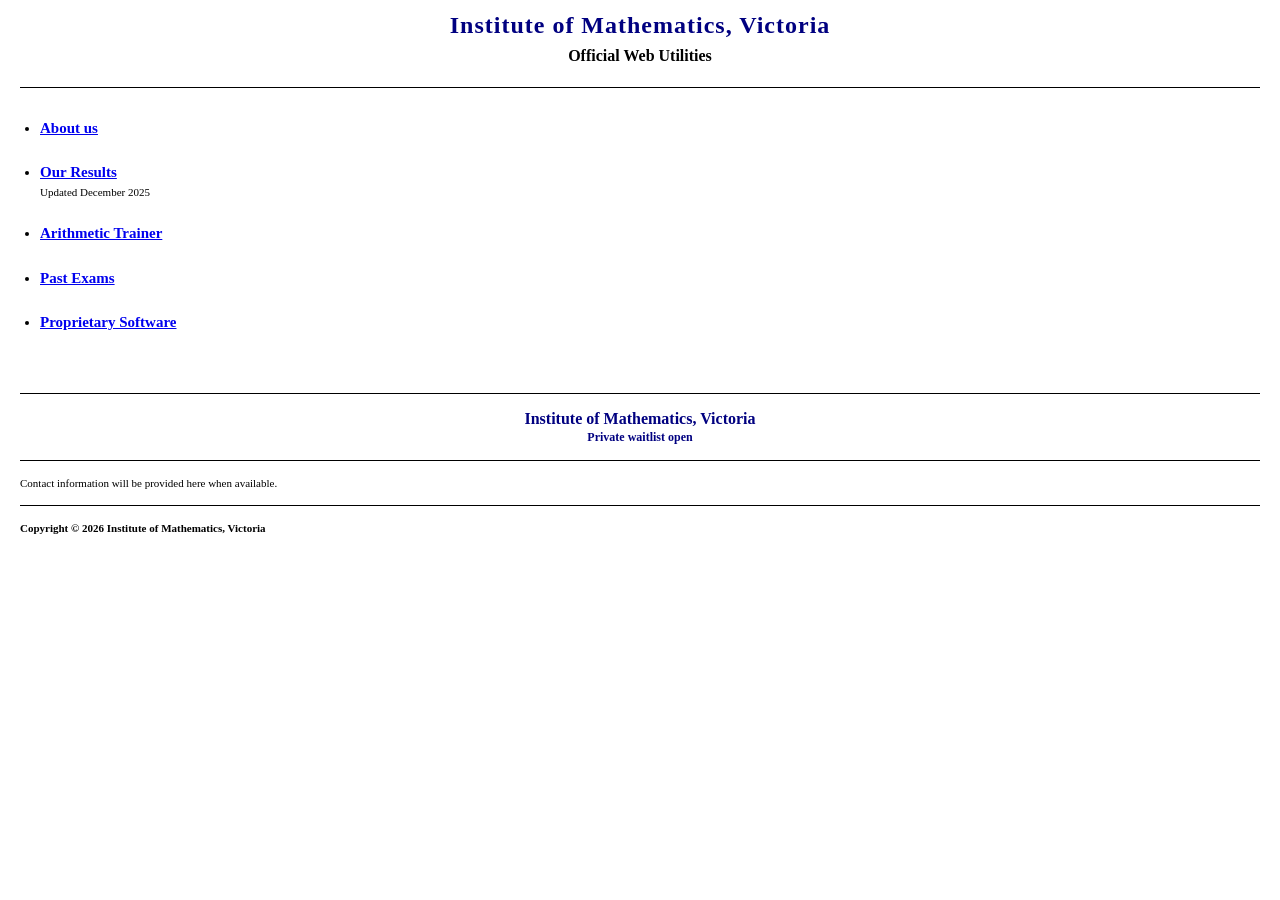
<file: index.html>
<!DOCTYPE html>
<html lang="en">
<head>
    <meta charset="UTF-8">
    <meta name="viewport" content="width=device-width, initial-scale=1.0">
    <title>IMV | Web Utilities</title>
    <link rel="stylesheet" href="style.css">
     <link rel="shortcut icon" type="image/x-icon" href="IMVyt.ico?">
</head>
<body>

    <div class="header-section">
        <h1 class="company-name">Institute of Mathematics, Victoria</h1>
        <div class="page-subtitle">Official Web Utilities</div>
    </div>

    <hr>

    <div class="links-container">
        <div class="links-column">
            <ul>
                <li><a href="about/" class="link-title">About us</a></li>
                <li>
                    <a href="results/" class="link-title">Our Results</a>
                    <span class="link-date">Updated December 2025</span>
                </li>
                <li><a href="arithmetic/" class="link-title">Arithmetic Trainer</a></li>
                <li><a href="exams/" class="link-title">Past Exams</a></li>
                <li><a href="software/" class="link-title">Proprietary Software</a></li>
            </ul>
        </div>
    </div>

    <hr>

    <!-- Fixed section name to bypass ad-blockers -->
    <div class="services-info">
        <span style="font-size: 16px; font-weight: 900;">Institute of Mathematics, Victoria</span><br>
        Private waitlist open
    </div>

    <hr>

    <div class="footer-note">
        Contact information will be provided here when available.
    </div>

    <hr>

    <div class="legal-section">
        <div class="copyright">
            Copyright &copy; 2026 <strong>Institute of Mathematics, Victoria</strong>
        </div>
    </div>

</body>
</html>
</file>
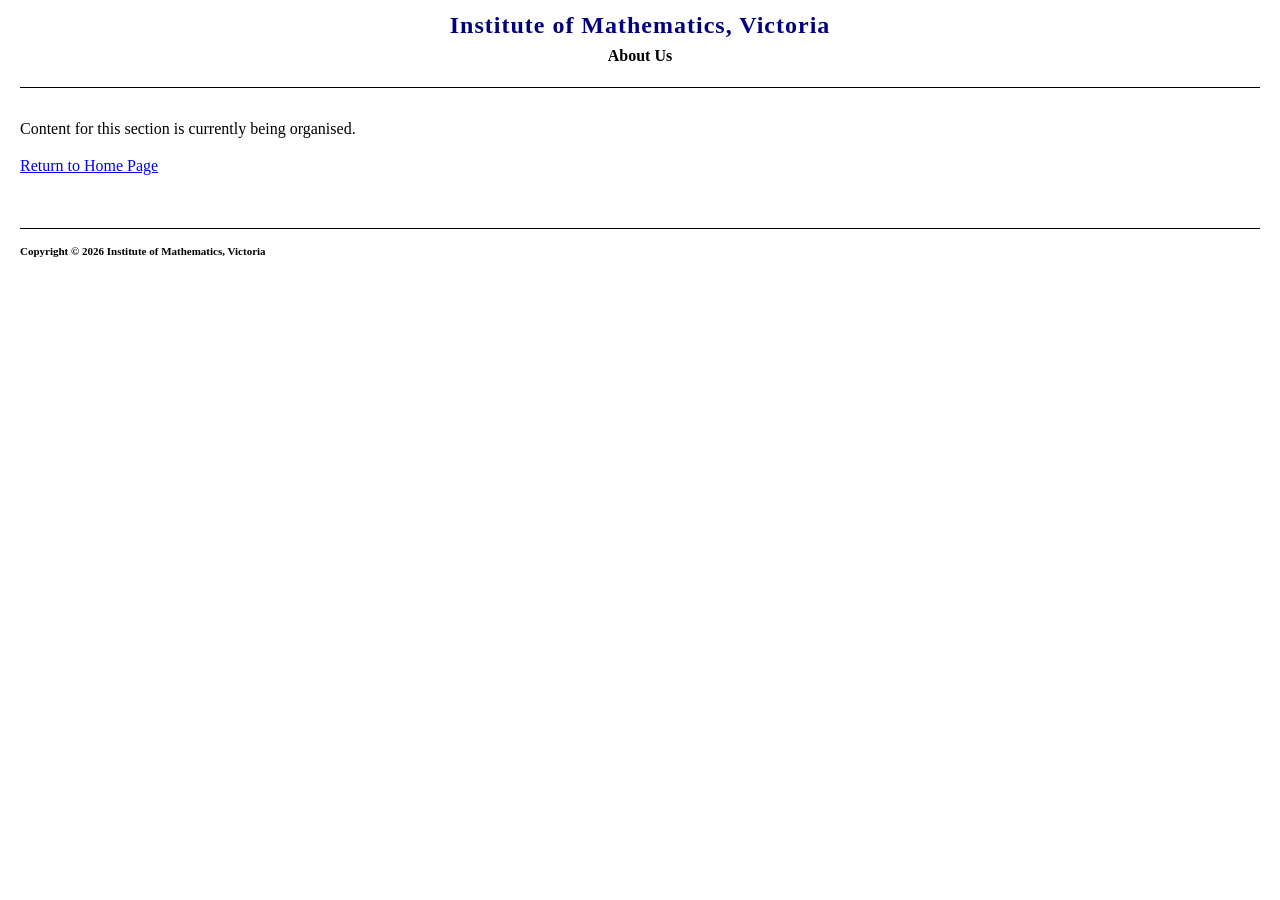
<file: about/index.html>
<!DOCTYPE html>
<html lang="en">
<head>
    <meta charset="UTF-8">
    <meta name="viewport" content="width=device-width, initial-scale=1.0">
    <title>Institute of Mathematics, Victoria</title>
    <link rel="stylesheet" href="../style.css">
</head>
<body>

    <div class="header-section">
        <h1 class="company-name">Institute of Mathematics, Victoria</h1>
        <div class="page-subtitle">About Us</div>
    </div>

    <hr>

    <div class="links-container">
        <div class="links-column">
            <p>Content for this section is currently being organised.</p>
            <p><a href="../index.html">Return to Home Page</a></p>
        </div>
    </div>

    <hr>

    <div class="legal-section">
        <div class="copyright">
            Copyright &copy; 2026 <strong>Institute of Mathematics, Victoria</strong>
        </div>
    </div>

</body>
</html>
</file>
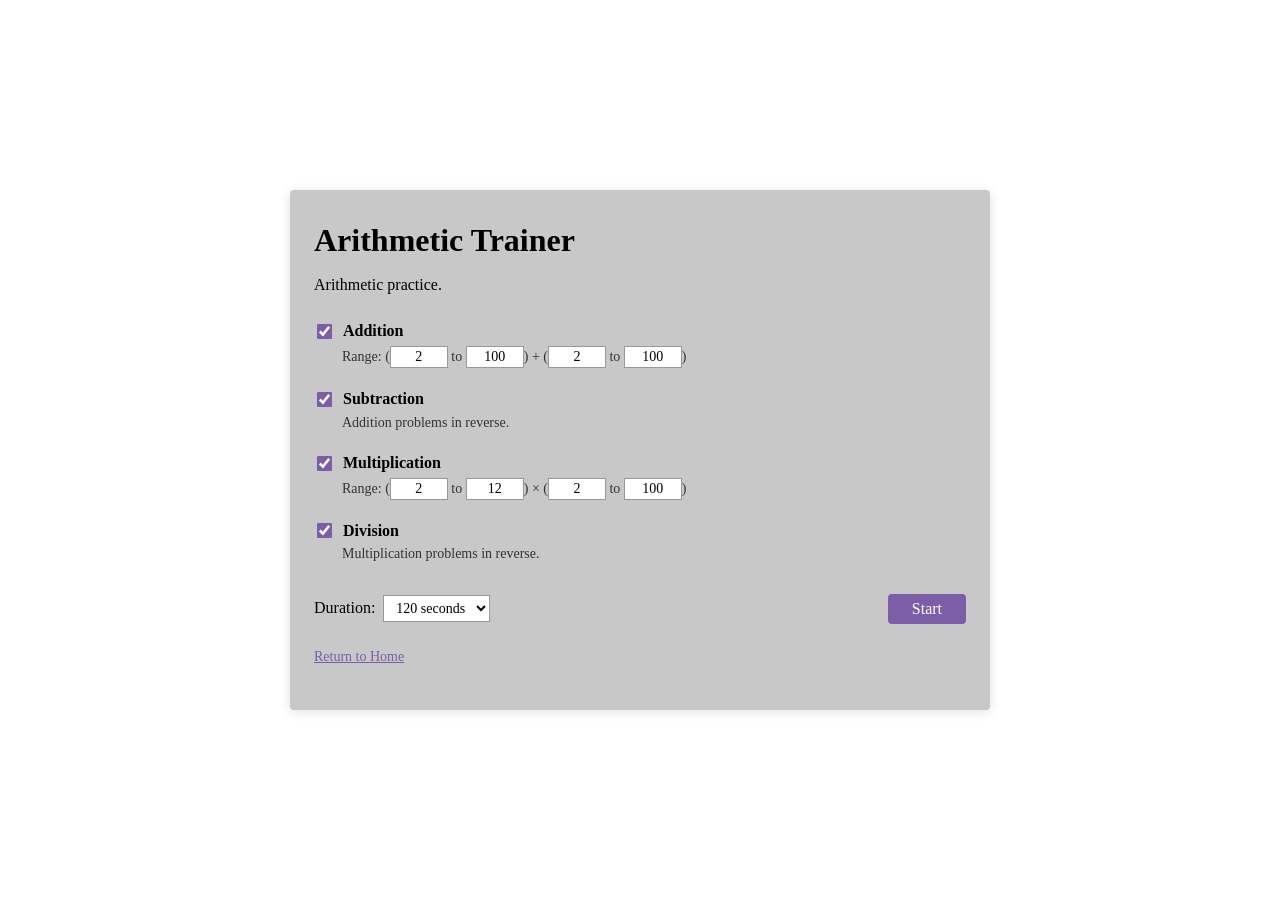
<file: arithmetic/index.html>
<!DOCTYPE html>
<html lang="en">
<head>
    <meta charset="UTF-8">
    <meta name="viewport" content="width=device-width, initial-scale=1.0">
    <title>IMV | Arithmetic Trainer</title>
    <link rel="stylesheet" href="../style.css">
    <link rel="stylesheet" href="trainer.css">
    <link rel="icon" type="image/x-icon" href="../IMVyt.ico">
</head>
<body>

    <div id="settings-view" class="trainer-page trainer-dock">
        <h1 class="trainer-title">Arithmetic Trainer</h1>
        <p class="trainer-description">
            Arithmetic practice.
        </p>

        <div class="settings-grid">
            <div class="option">
                <input type="checkbox" id="add" checked>
                <label for="add"><strong>Addition</strong></label>
                <div class="range-text">
                    Range: (<input type="number" id="add-min1" value="2" min="1"> to <input type="number" id="add-max1" value="100" min="1">) + (<input type="number" id="add-min2" value="2" min="1"> to <input type="number" id="add-max2" value="100" min="1">)
                </div>
            </div>
            <div class="option">
                <input type="checkbox" id="sub" checked>
                <label for="sub"><strong>Subtraction</strong></label>
                <div class="range-text">Addition problems in reverse.</div>
            </div>
            <div class="option">
                <input type="checkbox" id="mult" checked>
                <label for="mult"><strong>Multiplication</strong></label>
                <div class="range-text">
                    Range: (<input type="number" id="mult-min1" value="2" min="1"> to <input type="number" id="mult-max1" value="12" min="1">) &times; (<input type="number" id="mult-min2" value="2" min="1"> to <input type="number" id="mult-max2" value="100" min="1">)
                </div>
            </div>
            <div class="option">
                <input type="checkbox" id="div" checked>
                <label for="div"><strong>Division</strong></label>
                <div class="range-text">Multiplication problems in reverse.</div>
            </div>
        </div>

        <div class="settings-footer">
            <div class="duration-control">
                <label for="duration">Duration:</label>
                <select id="duration">
                    <option value="30">30 seconds</option>
                    <option value="60">60 seconds</option>
                    <option value="120" selected>120 seconds</option>
                    <option value="300">300 seconds</option>
                    <option value="600">600 seconds</option>
                </select>
            </div>
            <button id="start-btn" class="btn-primary" type="button">Start</button>
        </div>

        <div id="settings-error" class="settings-error hidden"></div>

        <p class="home-link"><a href="../index.html">Return to Home</a></p>
    </div>

    <div id="game-view" class="hidden game-page">
        <div class="stats-bar">
            <div id="timer">Seconds left: 120</div>
            <div id="score">Score: 0</div>
        </div>

        <div class="game-dock-wrapper">
            <div class="game-dock">
                <div class="problem-container">
                    <span id="problem-text"></span>
                    <input type="number" id="answer-input" autocomplete="off">
                </div>
            </div>
        </div>
    </div>

    <div id="recap-view" class="hidden trainer-page trainer-dock">
        <h1 class="trainer-title">Time's Up!</h1>
        <div class="final-score">Final Score: <span id="final-score-val">0</span></div>
        <button id="try-again-btn" class="btn-primary" type="button">Try Again</button>
    </div>

    <script src="trainer.js"></script>
</body>
</html>
</file>
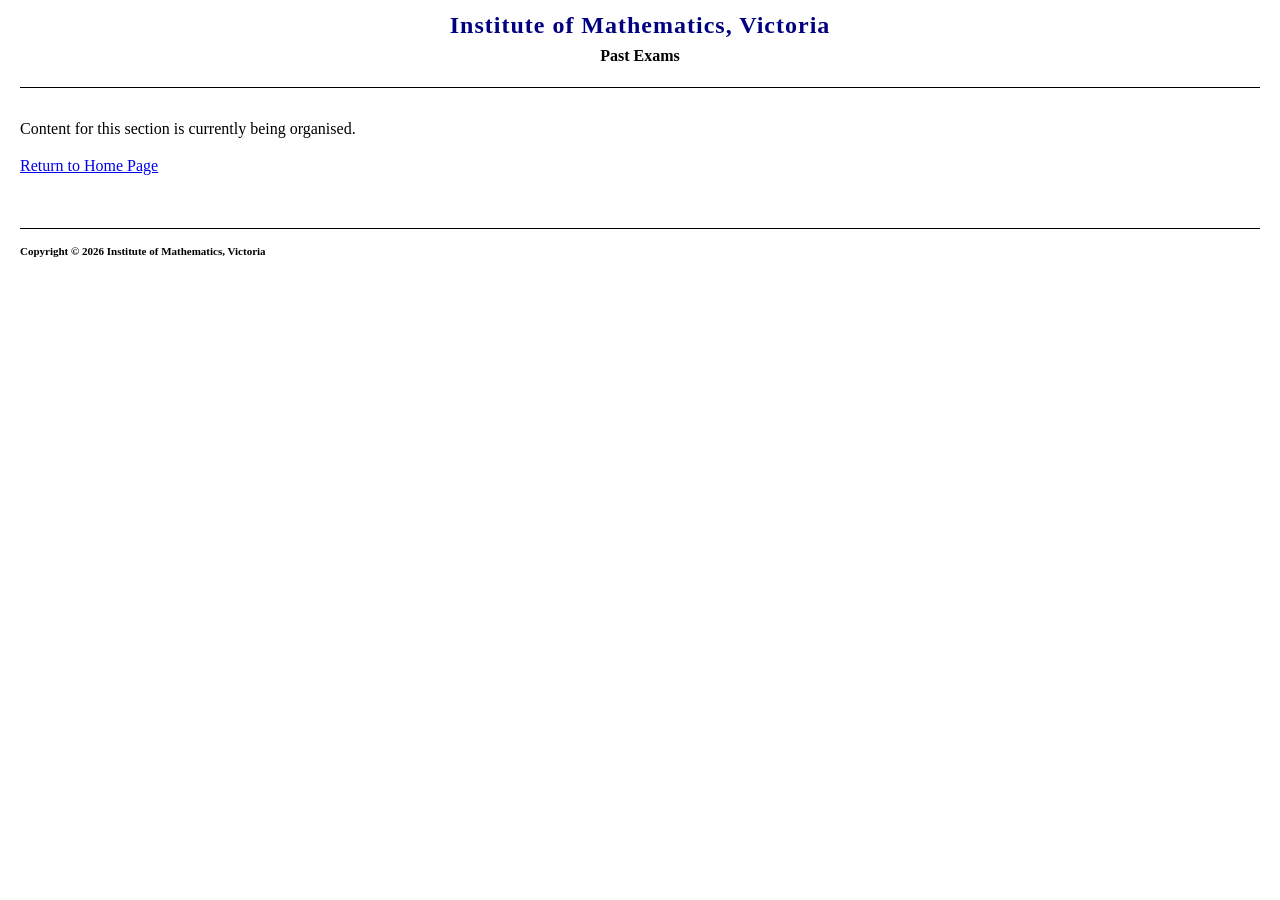
<file: exams/index.html>
<!DOCTYPE html>
<html lang="en">
<head>
    <meta charset="UTF-8">
    <meta name="viewport" content="width=device-width, initial-scale=1.0">
    <title>Institute of Mathematics, Victoria</title>
    <link rel="stylesheet" href="../style.css">
</head>
<body>

    <div class="header-section">
        <h1 class="company-name">Institute of Mathematics, Victoria</h1>
        <div class="page-subtitle">Past Exams</div>
    </div>

    <hr>

    <div class="links-container">
        <div class="links-column">
            <p>Content for this section is currently being organised.</p>
            <p><a href="../index.html">Return to Home Page</a></p>
        </div>
    </div>

    <hr>

    <div class="legal-section">
        <div class="copyright">
            Copyright &copy; 2026 <strong>Institute of Mathematics, Victoria</strong>
        </div>
    </div>

</body>
</html>
</file>
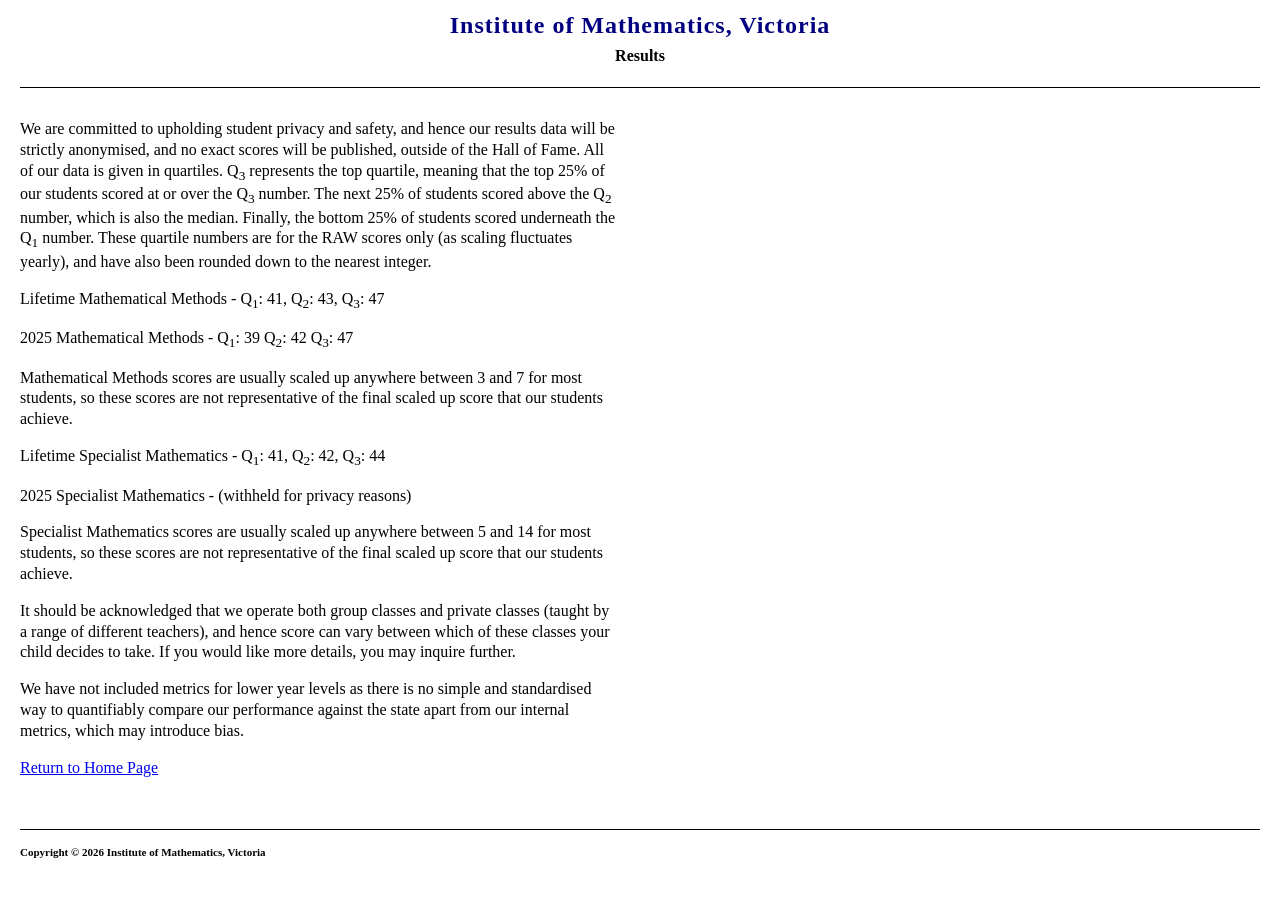
<file: results/index.html>
<!DOCTYPE html>
<html lang="en">
<head>
    <meta charset="UTF-8">
    <meta name="viewport" content="width=device-width, initial-scale=1.0">
    <title>Institute of Mathematics, Victoria</title>
    <link rel="stylesheet" href="../style.css">
</head>
<body>

    <div class="header-section">
        <h1 class="company-name">Institute of Mathematics, Victoria</h1>
        <div class="page-subtitle">Results</div>
    </div>

    <hr>

    <div class="links-container">
        <div class="links-column">
            <p>We are committed to upholding student privacy and safety, and hence our results data will be strictly anonymised, and no exact scores will be published, outside of the Hall of Fame.
            All of our data is given in quartiles. Q<sub>3</sub> represents the top quartile, meaning that the top 25% of our students scored at or over the Q<sub>3</sub> number. The next 25% of 
            students scored above the Q<sub>2</sub> number, which is also the median. Finally, the bottom 25% of students scored underneath the Q<sub>1</sub> number. These quartile numbers are for 
            the RAW scores only (as scaling fluctuates yearly), and have also been rounded down to the nearest integer. </p>
            
            <p>Lifetime Mathematical Methods - Q<sub>1</sub>: 41, Q<sub>2</sub>: 43, Q<sub>3</sub>: 47</p>
            
            <p>2025 Mathematical Methods - Q<sub>1</sub>: 39 Q<sub>2</sub>: 42 Q<sub>3</sub>: 47</p>

            <p>Mathematical Methods scores are usually scaled up anywhere between 3 and 7 for most students, so these scores are not representative of the final scaled up score that our students achieve. </p>

            <p>Lifetime Specialist Mathematics - Q<sub>1</sub>: 41, Q<sub>2</sub>: 42, Q<sub>3</sub>: 44</p>
            
            <p>2025 Specialist Mathematics - (withheld for privacy reasons)</p>

            <p>Specialist Mathematics scores are usually scaled up anywhere between 5 and 14 for most students, so these scores are not representative of the final scaled up score that our students achieve. </p>

            <p>It should be acknowledged that we operate both group classes and private classes (taught by a range of different teachers), and hence score can vary between which of these classes your child decides 
            to take. If you would like more details, you may inquire further. </p>

            <p>We have not included metrics for lower year levels as there is no simple and standardised way to quantifiably compare our performance against the state apart from our internal metrics, which may 
            introduce bias. </p>

            <p><a href="../index.html">Return to Home Page</a></p>
        </div>
    </div>

    <hr>

    <div class="legal-section">
        <div class="copyright">
            Copyright &copy; 2026 <strong>Institute of Mathematics, Victoria</strong>
        </div>
    </div>

</body>
</html>
</file>
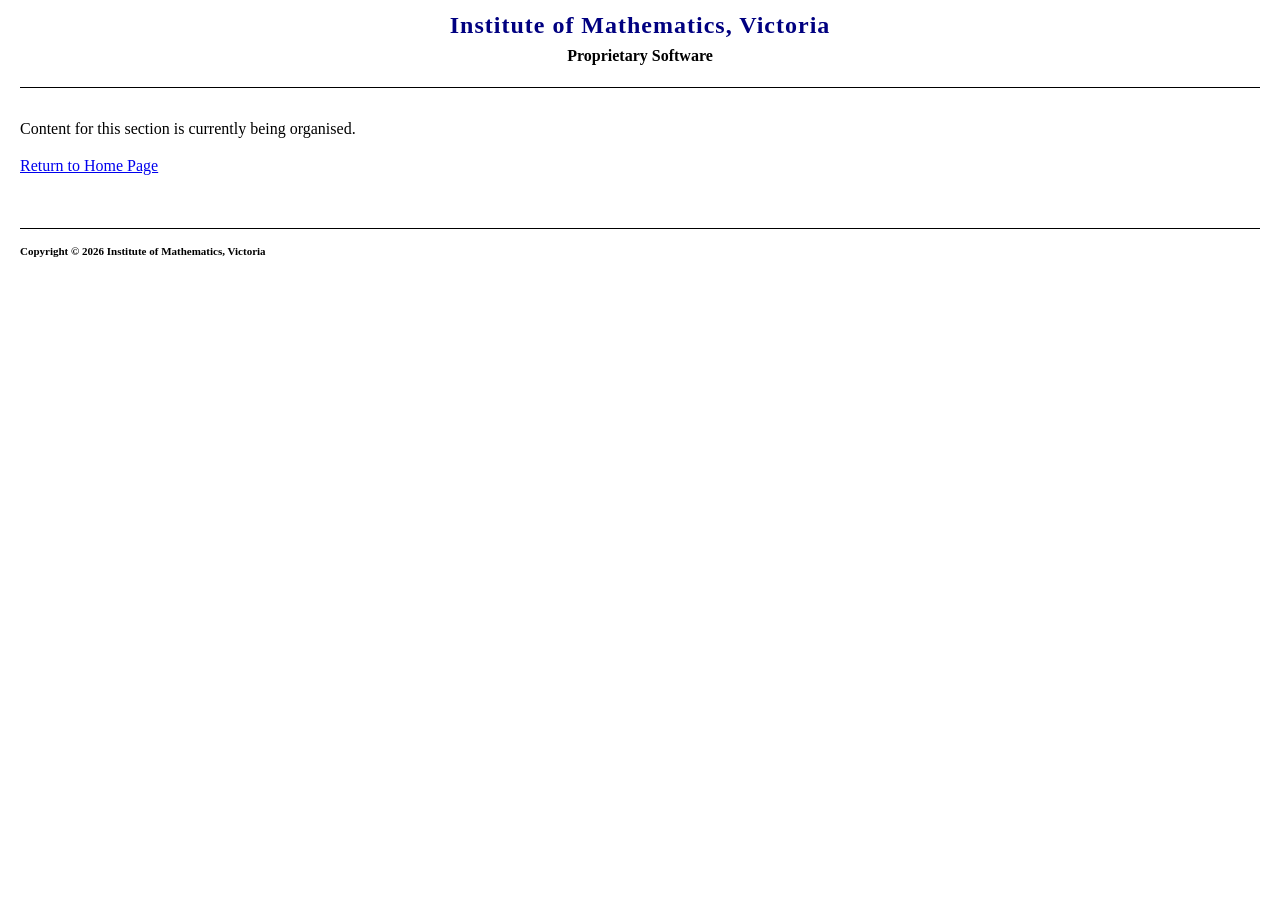
<file: software/index.html>
<!DOCTYPE html>
<html lang="en">
<head>
    <meta charset="UTF-8">
    <meta name="viewport" content="width=device-width, initial-scale=1.0">
    <title>Institute of Mathematics, Victoria</title>
    <link rel="stylesheet" href="../style.css">
</head>
<body>

    <div class="header-section">
        <h1 class="company-name">Institute of Mathematics, Victoria</h1>
        <div class="page-subtitle">Proprietary Software</div>
    </div>

    <hr>

    <div class="links-container">
        <div class="links-column">
            <p>Content for this section is currently being organised.</p>
            <p><a href="../index.html">Return to Home Page</a></p>
        </div>
    </div>

    <hr>

    <div class="legal-section">
        <div class="copyright">
            Copyright &copy; 2026 <strong>Institute of Mathematics, Victoria</strong>
        </div>
    </div>

</body>
</html>
</file>
<file: style.css>
/* GLOBAL STYLES */
body {
    font-family: "Times New Roman", Times, serif;
    background-color: #ffffff;
    color: #000000;
    margin: 10px 20px;
    line-height: 1.3;
}

/* LINK STYLES */
a {
    color: #0000EE;
    text-decoration: underline;
}

a:visited {
    color: #551A8B;
}

a.text-red {
    color: #FF0000;
}

a.text-red:visited {
    color: #B22222;
}

/* LAYOUT & TYPOGRAPHY */
.header-section {
    text-align: center;
    margin-bottom: 20px;
}

.company-name {
    font-size: 24px;
    font-weight: bold;
    color: #000080;
    margin: 0;
    letter-spacing: 1px;
}

.page-subtitle {
    font-size: 16px;
    font-weight: bold;
    margin-top: 5px;
}

hr {
    border: 0;
    border-top: 1px solid #000000;
    margin: 15px 0;
}

.links-container {
    display: flex;
    justify-content: space-between;
    max-width: 1400px;
    margin: 0 auto;
    padding-bottom: 20px;
}

.links-column {
    width: 48%;
}

ul {
    list-style-type: disc;
    padding-left: 20px;
}

li {
    margin-bottom: 25px;
    font-size: 15px;
}

.link-title {
    font-weight: bold;
}

.link-date {
    display: block;
    font-size: 11px;
    font-weight: normal;
    color: #000000;
    margin-top: 2px;
}

.services-info {
    text-align: center;
    font-size: 12px;
    font-weight: bold;
    margin: 10px 0;
    color: #000080;
}

.footer-note {
    font-size: 11px;
    margin-bottom: 15px;
}

.legal-section {
    font-size: 11px;
    margin-top: 10px;
}

.copyright {
    margin-top: 5px;
    font-weight: bold;
}

/* RESPONSIVE DESIGN */
@media (max-width: 768px) {
    .links-container {
        flex-direction: column;
    }
    .links-column {
        width: 100%;
    }
    li {
        margin-bottom: 20px;
    }
}
</file>
<file: arithmetic/trainer.css>
/* View switching */
.hidden {
    display: none !important;
}

/* Page shell */
body {
    margin: 0;
    min-height: 100vh;
    background-color: #fff;
    font-family: "Times New Roman", Times, serif;
    font-size: 16px;
    color: #000;
    display: flex;
    justify-content: center;
    align-items: center;
    padding: 24px;
    box-sizing: border-box;
}

.trainer-dock {
    background-color: #c8c8c8;
    border-radius: 4px;
    box-shadow: 0 2px 12px rgba(0, 0, 0, 0.12);
}

.trainer-page {
    max-width: 700px;
    width: 100%;
    padding: 30px 24px;
    box-sizing: border-box;
}

.trainer-title {
    font-size: 32px;
    font-weight: bold;
    color: #000;
    margin: 0 0 12px 0;
    letter-spacing: 0;
}

.trainer-description {
    font-size: 16px;
    line-height: 1.4;
    margin: 0 0 24px 0;
    color: #000;
}

/* Settings */
.settings-grid {
    margin: 20px 0 30px 0;
}

.option {
    margin-bottom: 20px;
}

.option input[type="checkbox"] {
    accent-color: #7b5ea7;
    transform: scale(1.2);
    margin-right: 8px;
    vertical-align: middle;
}

.option label {
    font-size: 16px;
    vertical-align: middle;
}

.range-text {
    display: block;
    font-size: 14px;
    color: #333;
    margin-top: 4px;
    margin-left: 28px;
}

.range-text input[type="number"] {
    font-family: "Times New Roman", Times, serif;
    font-size: 14px;
    width: 48px;
    padding: 2px 4px;
    border: 1px solid #999;
    background: #fff;
    text-align: center;
}

.settings-footer {
    display: flex;
    justify-content: space-between;
    align-items: center;
    margin-top: 30px;
}

.duration-control {
    display: flex;
    align-items: center;
    gap: 8px;
    font-size: 16px;
}

.duration-control select {
    font-family: "Times New Roman", Times, serif;
    font-size: 14px;
    padding: 4px 8px;
    border: 1px solid #999;
    background: #fff;
}

.btn-primary {
    font-family: "Times New Roman", Times, serif;
    font-size: 16px;
    padding: 6px 24px;
    cursor: pointer;
    background: #7b5ea7;
    color: #fff;
    border: none;
    border-radius: 4px;
}

.btn-primary:hover {
    background: #6a4f96;
}

.settings-error {
    color: #c00;
    font-size: 14px;
    margin-top: 12px;
}

.home-link {
    margin-top: 24px;
    font-size: 14px;
}

.home-link a {
    color: #7b5ea7;
}

/* Game view */
.game-page {
    position: fixed;
    top: 0;
    left: 0;
    width: 100vw;
    height: 100vh;
    background: #fff;
    display: flex;
    flex-direction: column;
    z-index: 999;
    padding: 0;
    box-sizing: border-box;
}

.stats-bar {
    display: flex;
    justify-content: space-between;
    padding: 16px 24px;
    font-size: 20px;
    font-weight: bold;
    background: #fff;
    flex-shrink: 0;
}

.game-dock-wrapper {
    flex: 1;
    display: flex;
    justify-content: center;
    align-items: center;
    padding: 24px;
    box-sizing: border-box;
}

.game-dock {
    background-color: #c8c8c8;
    border-radius: 4px;
    box-shadow: 0 2px 12px rgba(0, 0, 0, 0.12);
    padding: 48px 64px;
    min-width: min(480px, 90vw);
    box-sizing: border-box;
}

.problem-container {
    display: flex;
    justify-content: center;
    align-items: center;
    font-size: 64px;
}

#answer-input {
    font-family: "Times New Roman", Times, serif;
    font-size: 64px;
    width: 180px;
    margin-left: 16px;
    border: none;
    border-bottom: 2px solid #000;
    background: transparent;
    padding: 4px;
    outline: none;
}

input[type="number"]::-webkit-outer-spin-button,
input[type="number"]::-webkit-inner-spin-button {
    -webkit-appearance: none;
    margin: 0;
}

input[type="number"] {
    -moz-appearance: textfield;
}

/* Recap view */
.final-score {
    font-size: 48px;
    margin: 24px 0 32px 0;
    font-weight: bold;
    color: #000;
}
</file>
